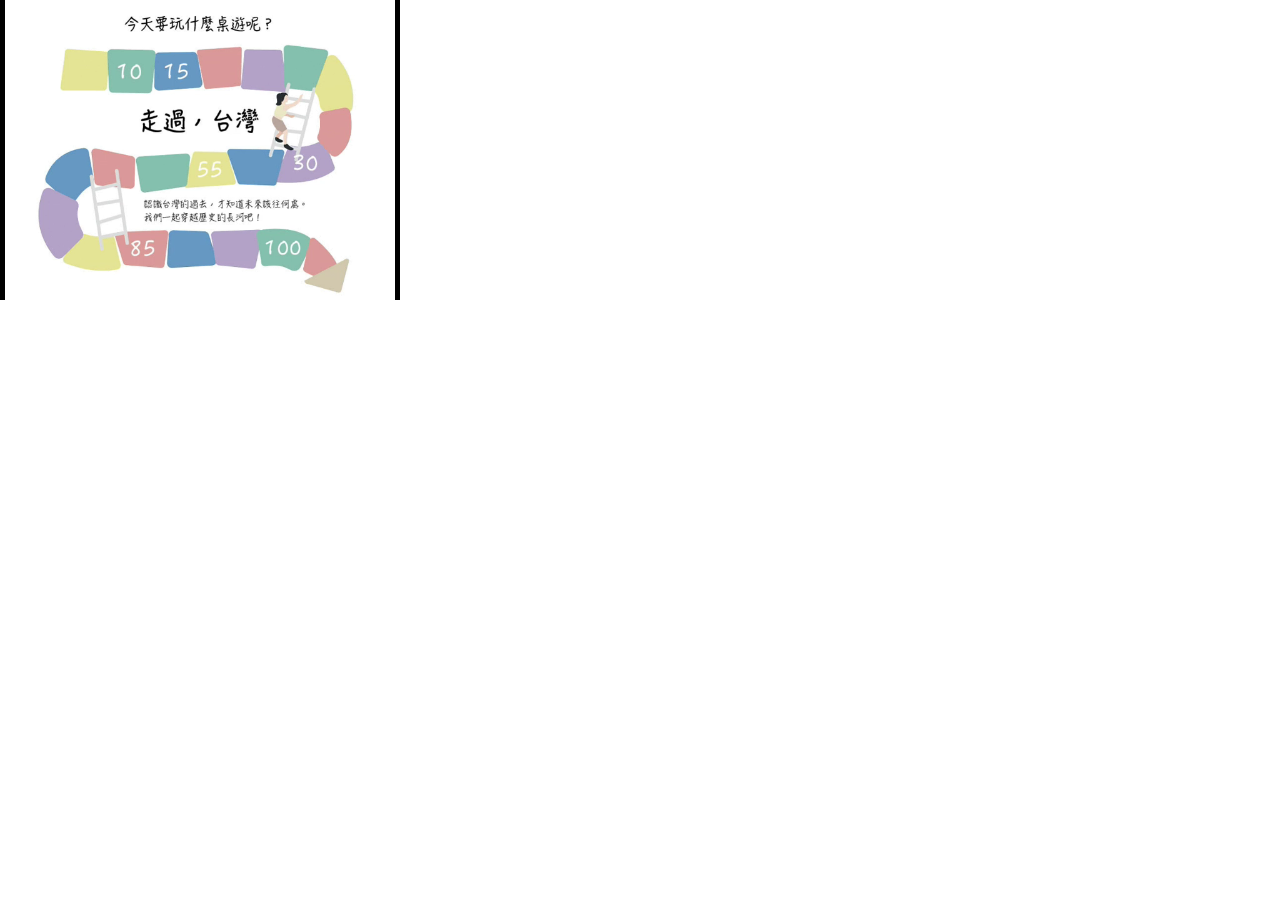
<file: news/index.html>
<html lang="en">
<head>
    <meta charset="utf-8">
    <script src="https://code.jquery.com/jquery-1.12.4.js"></script>
</head>
<body>
    <div style="width: 400px; position:fixed; top:0; left:0; height:100%;">
        <video autoplay muted loop class="gif" style="width: 100%;  cursor: pointer; " onclick="function abc(btn){ console.log(btn);if(btn.paused) btn.play(); else btn.pause();} abc(this)">
            <source src=".\video.mp4"/>
        </video>
    </div>
    <!-- <script>
        $(function() {
            function gifToggle() {
                var gif = $(this).parent().find('.gif')[0];
                if( gif.paused ) {
                    gif.play();
                }
                else {
                    gif.pause();
                }
            }
            $('.gif').on('click', gifToggle);
            // $('.gif-player').on('click', gifToggle);
        });
    </script> -->
</body>
</html>
</file>
